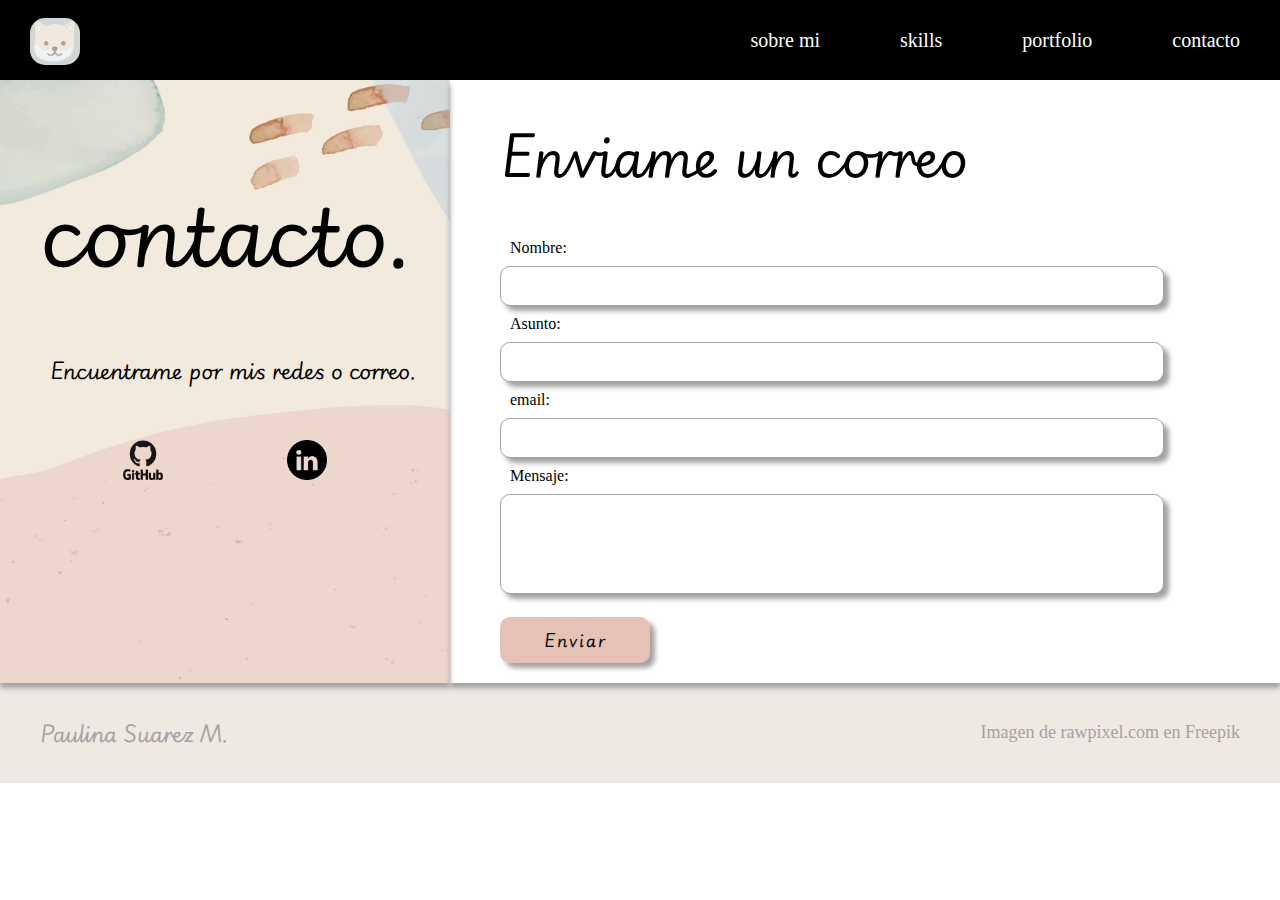
<file: contacto.html>
<!DOCTYPE html>
<html lang="en">
<head>
    <meta charset="UTF-8">
    <meta name="viewport" content="width=device-width, initial-scale=1.0">
    <title>PauLina Suarez M | Front End Developer | Contacto</title>
    <link rel="stylesheet" href="reset.css">
    <link rel="stylesheet" href="style.css">
    <link rel="icon" href="/img/favicon.ico" type="image/x-icon"> 
    <link rel="preconnect" href="https://fonts.googleapis.com">
    <link rel="preconnect" href="https://fonts.gstatic.com" crossorigin>
    <link href="https://fonts.googleapis.com/css2?family=Playwrite+GB+S:ital,wght@1,100..400&display=swap" rel="stylesheet">
</head>
<body>

    <nav>
        <a href="index.html"><img src="img/icono.png" alt="icon" class="icon"></a>
        <div class="menu"><img src="img/menu.png" alt="menu"></div>

        <ul class="boxmenu">
            <li><a href="#1">sobre mi</a></li>
            <li><a href="#2">skills</a></li>
            <li><a href="#3">portfolio</a></li>
            <li><a href="contacto.html">contacto</a></li>
        </ul>
    </nav>

    <main class="contenedor-contacto"> 
        <section class="contacto">
            <h1>contacto.</h1>
            <h3  id="mensaje-contacto" class="aparecer">Encuentrame por mis redes o correo.</h3>
            
            <div class="contenedor-redes">
                <a href="https://github.com/Pol1311?tab=repositories"><img src="img/github.png" alt="Github" class="redes"></a>
                <a href=""><img src="img/linkedin.png" alt="Linkedin" class="redes"></a>
            </div>        
        </section>
    
        <section class="formulario">
            <h2>Enviame un correo</h2>
            <form action="">

                    <label for="nombre">Nombre:</label>
                    <input class="input-texto" type="text" name="nombre" maxlength="50" required>
                    <label for="asunto">Asunto:</label>
                    <input class="input-texto" type="text" name="asunto" maxlength="50" required>
                    <label for="email">email:</label>
                    <input class="input-texto" type="email" name="email" required>
                    <label for="mensaje">Mensaje:</label>
                    <textarea class="area" name="mensaje" maxlength="300" required ></textarea>
                    <input type="submit" value="Enviar" >
            </form>
        </section>
    </main>
    <footer >
        <p id="creador">Paulina Suarez M.</p>
        <a href="https://www.freepik.es/vector-gratis/fondo-acuarela-abstracta-suave-neutro_16337529.htm#from_view=detail_alsolike">Imagen de rawpixel.com en Freepik</a>
    </footer>
    <script src="main.js"></script>
</body>
</html>
</file>
<file: style.css>
h1, h2, h3, .clasificacion, #creador, input[type=submit]{
    font-family: "Playwrite GB S", cursive;
    font-style: italic;
    font-weight: 600;
}


nav  {
    display: flex;
    justify-content: space-between;
    width: 100%;
    height: 80px;
    background-color: rgb(0, 0, 0);
    position: fixed;
    top: 0;
    left: 0;
    box-sizing: border-box;
    z-index: 2;
}

.icon {    
    border-radius: 15px;
    width: 50px;
    margin: 18px 30px;
}

.boxmenu {
    margin-left: 50px;
    display: flex;
    justify-content:flex-end;
    align-items: center;
    font-size: 20px;
    font-weight: lighter;
}

.boxmenu li {
    color: white;
    padding: 0 40px;
}

.menu {
    display: none;
    width:50px;
}


@media screen and (max-width:800px) {
    .boxmenu {
        justify-content: flex-end;
        flex-direction: column;
        width: 40%;
        position: absolute;
        top: 80px;
        right: 0;
        background-color: rgba(0, 0, 0, 0.8);
        gap: 20px;
        padding: 10px;
        display: none;
    }
    .menu{
        display: block;
        margin: 18px;
    }
    
} 




header {
    background-image: url("img/fondo.jpg");
    width: 100%;
    background-size: cover;
    background-repeat: no-repeat;
    text-align: center;
    box-shadow: 0 5px 5px rgb(164, 162, 162);
    margin-top: 80px;
}

.descripcion {
    font-size: 35px;
    padding: 0 0 100px;
}

.aparecer{
    visibility:visible;
    animation-name: aparecer;
    animation-duration: 8s;
}

@keyframes aparecer {
    0% {visibility: hidden; color:rgba(0, 0, 0, 0);}
    25% {visibility: visible; color:rgba(0, 0, 0, 0.1);}
    50% {visibility: visible; color:rgba(0, 0, 0, 0.2);}
    75% {visibility: visible; color:rgba(0, 0, 0, 0.5);}
    100% {visibility: visible; color:rgba(0, 0, 0, 1);}
}

h1 {
    font-size: 80px;
    line-height: 140px;
    margin-left: 40px;
    padding: 60px 0;
    color: black;
    animation-name: titulo;
    animation-duration: 4s;
    position: relative;

}

@keyframes titulo {
    0% {left: -1200px;}
    100% {left: 0px;}
}


section {
    box-shadow: 0 5px 5px rgb(164, 162, 162);
}

.skills, footer {
    background-color:#efeae1;
}

h2 {
    font-size: 50px;
    padding: 50px;

}

p {
    font-size: 20px;
    padding: 40px;

}

.sobremi {
    display: flex;
    justify-content: space-around;
    flex-wrap: wrap;
    align-items: center;
}

.sobremi img {
    width: 350px;
    margin-bottom: 40px;
    border-radius: 30px;
}

.sobremi p{
    width: 60%;
    text-align: justify;
}


@media screen and (max-width:900px) {
    .sobremi p {
        width: 100%;
    }   
}



.contenedortabla {
    width: 100%;
    margin-top: 20px;
    position: relative;
    padding-bottom: 40px;
}

.clasificacion{
    display: inline-block;
    box-sizing: border-box;
    width: 20%;
    padding-right: 20px;
    text-align: right;
}

.tabla {
    display: inline-block;
    box-sizing: border-box;
    height: 100px;
    width: 70%;
    border-bottom: 3px solid rgb(164, 162, 162);
    border-left: 3px solid rgb(164, 162, 162);
    color: #efeae1;;
}

.habilidades {
    z-index: 1;
    position: absolute;
    left: 50%;
    bottom: 9%;
    width: 10%;
    box-sizing: border-box;
    text-align: center;
    color: rgb(164, 162, 162);
    font-size: 13px;
    font-weight: 600;
    line-height: 20px;
    animation-name: graficos;
    animation-duration: 4s;
}


.ghtml {
    background-image:linear-gradient(0deg,#ece6e3,#EBD5CB);
    transform: translateX(-298%);
    height: 55%;
}

.gcss {
    background-image:linear-gradient(0deg, #dfebeb,#cfd7d7);
    transform: translateX(-180%);
    height: 55%;
}

.gjs {  
    background-image:linear-gradient(0deg, #e6ecdc, #d8dcd1);
    transform: translateX(-60%);
    height: 46%;
}

.ggit {  
    background-image:linear-gradient(0deg,#F8F1E5,#f0e4cd);
    transform: translateX(60%);
    height: 9%;
}
.greact {  
    background-image:linear-gradient(0deg, #e1cfc8,#e5c2b5);
    transform: translateX(180%);
    height: 9%;
}

.gjuegos {  
    background-image:linear-gradient(0deg, #dee7e0,#C8D2CA);
    transform: translateX(300%);
    height: 86%;
}

.portfolio {
    padding-bottom: 40px;
}

.contenedor-cartas {
    text-align: center;
    display: flex;
    flex-wrap: wrap;
    justify-content: space-evenly;
    gap: 40px;
}

.cartas  {
    border: 1px solid rgb(164, 162, 162);
    border-radius: 15px;
    box-shadow:  5px 5px 5px rgb(164, 162, 162);
    width: 300px;
    height: 350px;
    cursor: pointer;
    box-sizing: border-box;
    overflow: hidden;
    background-color:#efeae1;

}
.cartas img {
    height: 180px;
}

.cartas .texto {
    padding: 12px;
}

h3 {
    font-size: 20px;
}

.tools {
    color: rgb(164, 162, 162);
    font-size: 15px;
    padding: 5px;
}

footer{
    display: flex;
    justify-content: space-between;
    color: rgb(164, 162, 162);
    
}

footer a{
    float: right;
    padding: 40px;
    font-size: 18px;

}

.contenedor-contacto{
    margin-top: 80px;
    display: flex;
}


.contacto {
    padding: 20px 0;
    background-image: url(img/fondo.jpg);
    background-size: cover;
    min-width: 450px;
    box-sizing: border-box;
}

#mensaje-contacto  {
    margin-left: 50px;
}
.contenedor-redes{
    display: flex;
    justify-content: space-evenly;
    margin-top: 60px;
    margin-bottom: 40px;
}

.redes{
    width: 40px;
}

.formulario {
    box-sizing: border-box;
    display: inline-block;
    width: 65%;
}

.input-texto, .area{
    border: 1px solid  rgb(164, 162, 162);;
    border-radius: 10px;
    box-shadow:  5px 5px 5px rgb(164, 162, 162);
}

label, input {
    display: block;
    width:80%;
    padding: 10px;
    margin-left: 50px;

}

.area {
    resize: none;
    height: 100px;
    width: 80%;
    margin-left: 50px;

}

input[type=submit]{
    color: black;
    letter-spacing: 2px;
    font-weight: 600;
    background-color:#e5c2b5 ;
    box-shadow:  5px 5px 5px rgb(164, 162, 162);
    border-radius: 10px;
    padding: 10px 20px;
    width: 150px;
    margin-top: 20px;
    margin-bottom: 20px;
}

@media screen and (max-width:850px) {
    .contenedor-contacto{
        flex-direction: column;
    }
    
    .formulario{
        width: 100%;
    }
    .contacto{
        width: 100%;
        text-align: center;
    }
    
}
</file>
